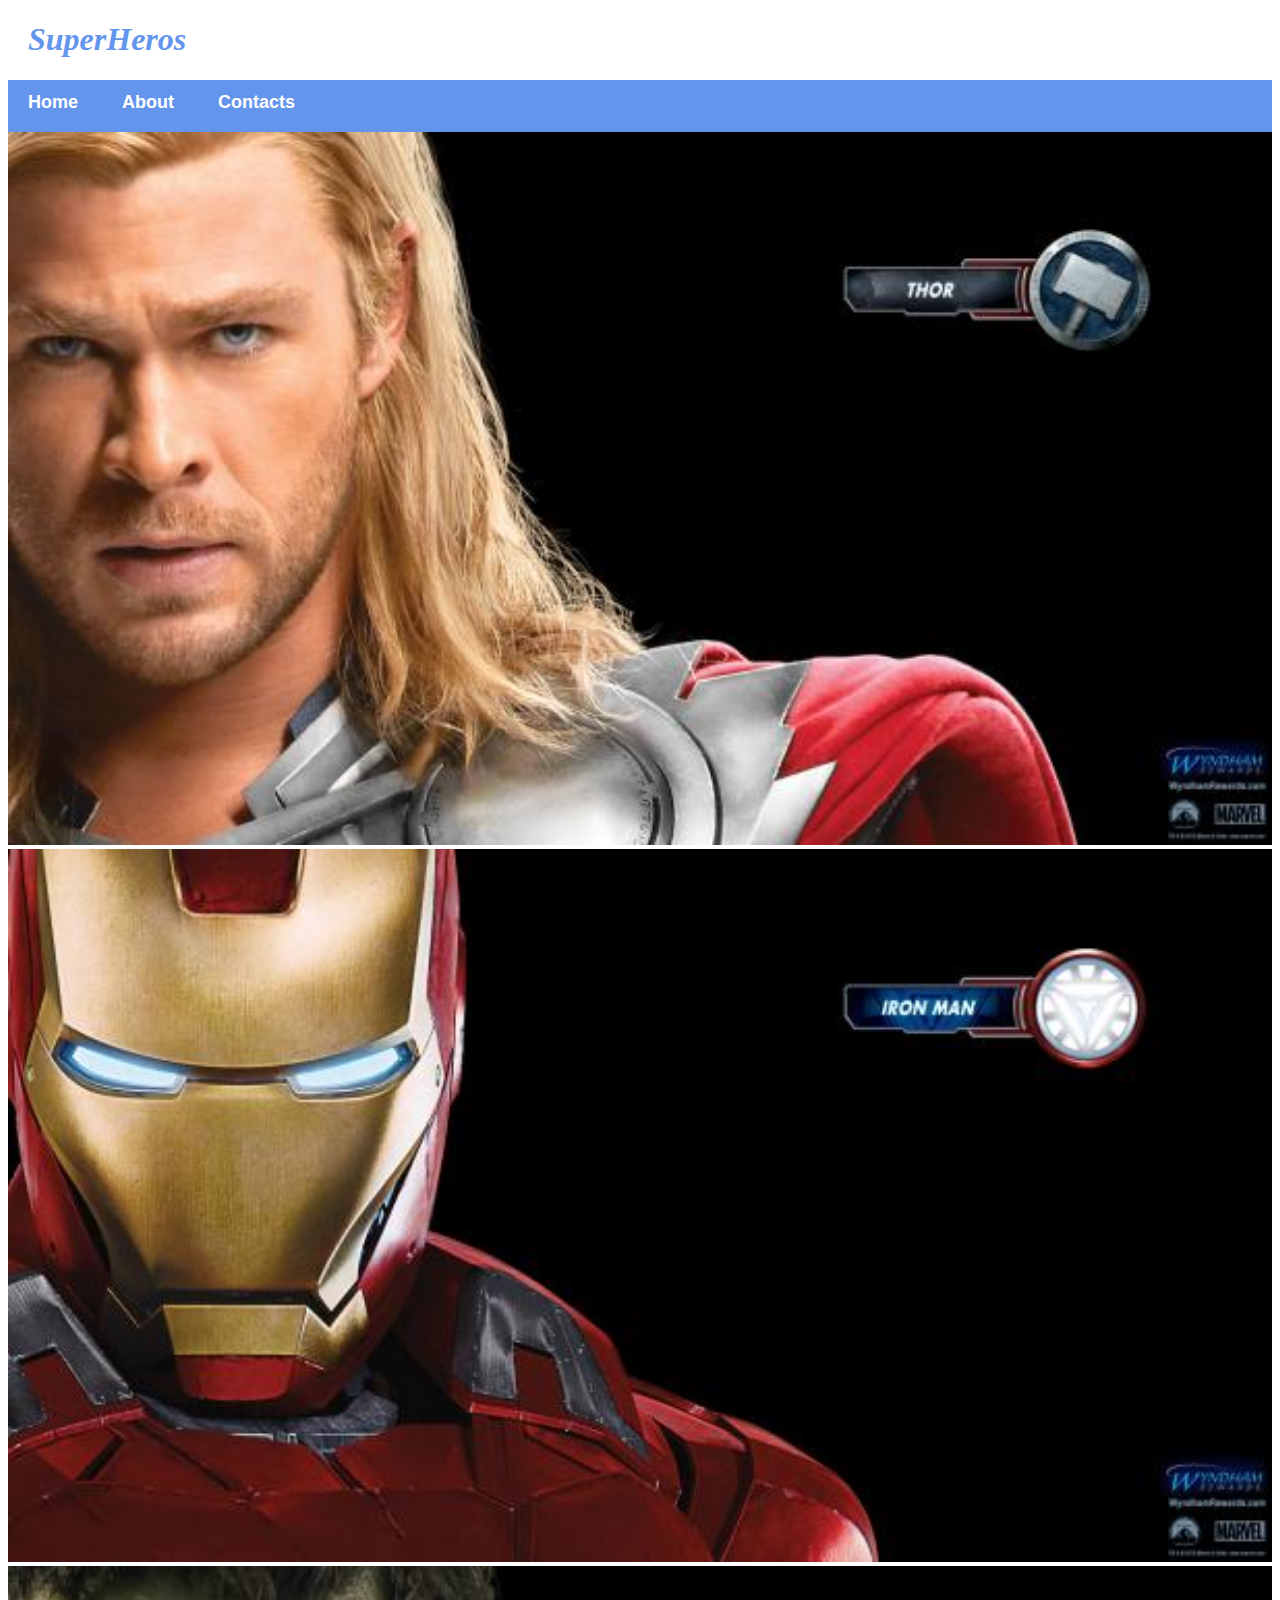
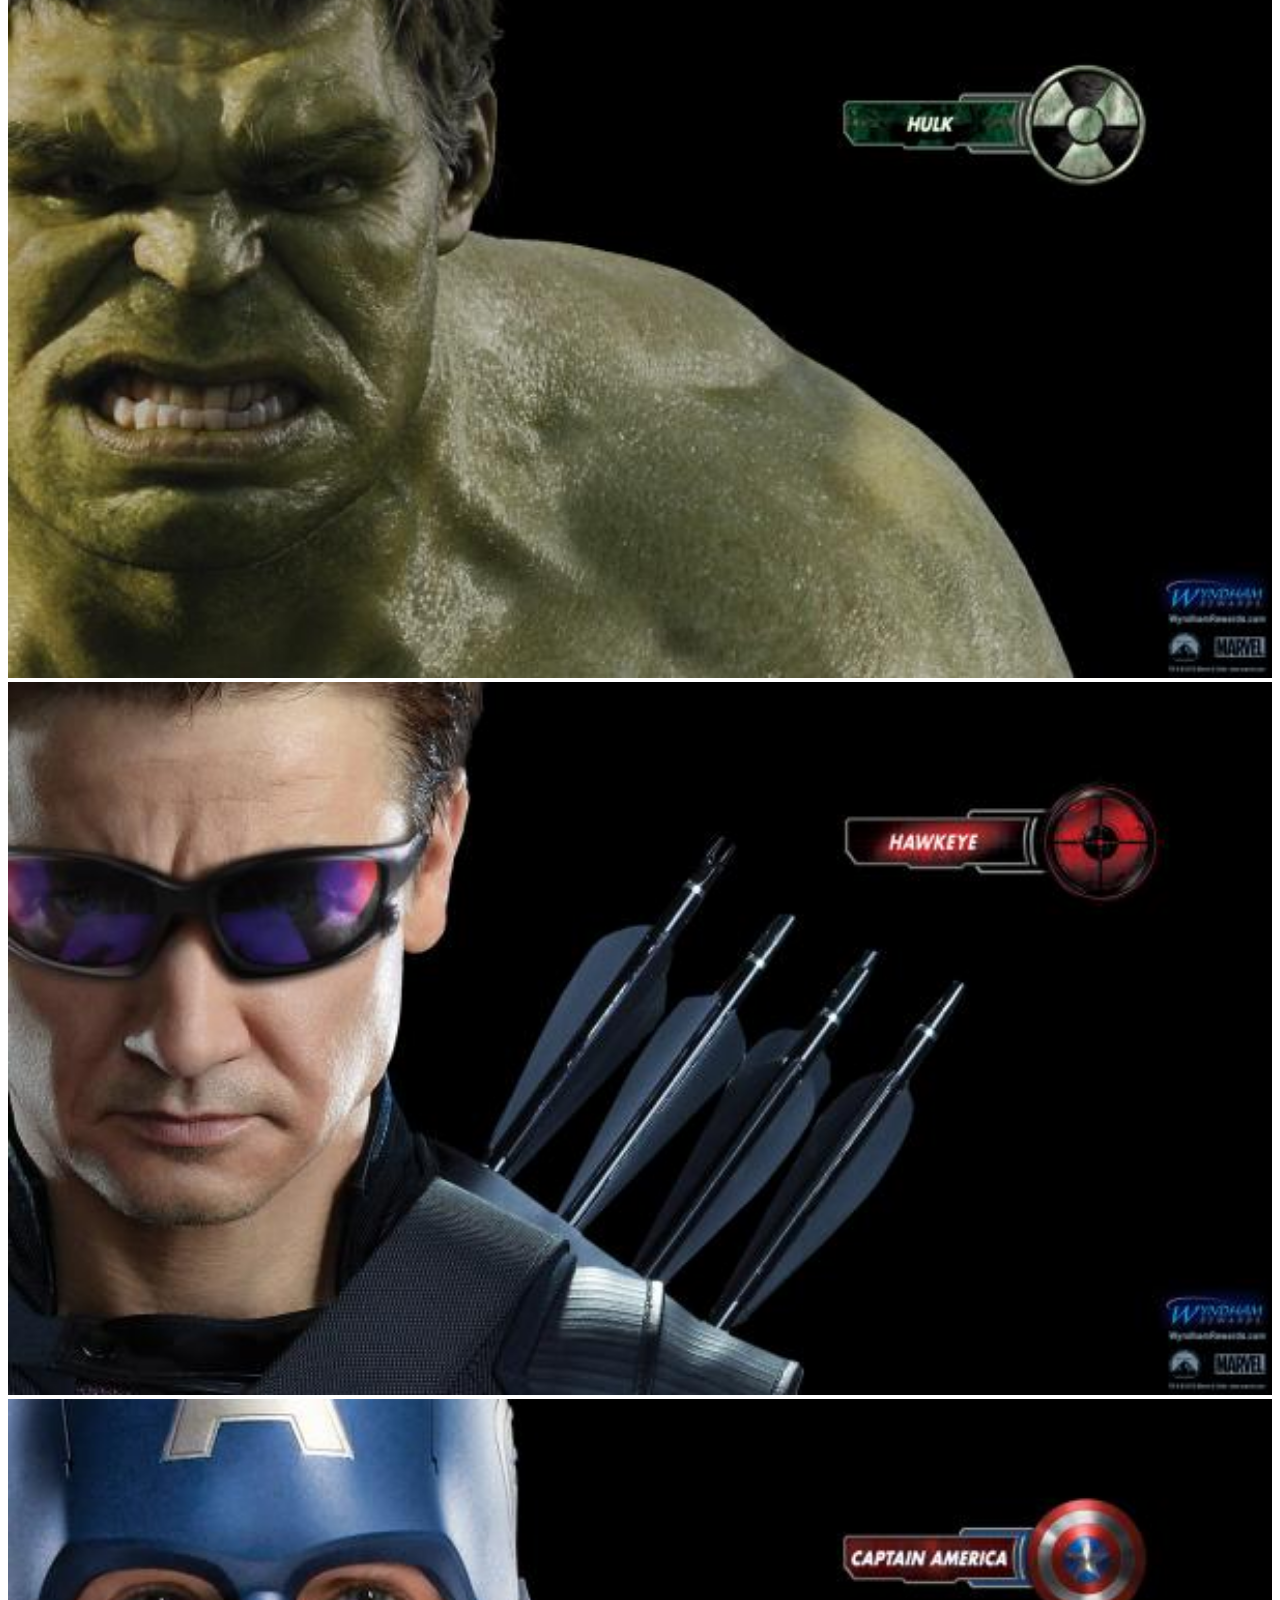
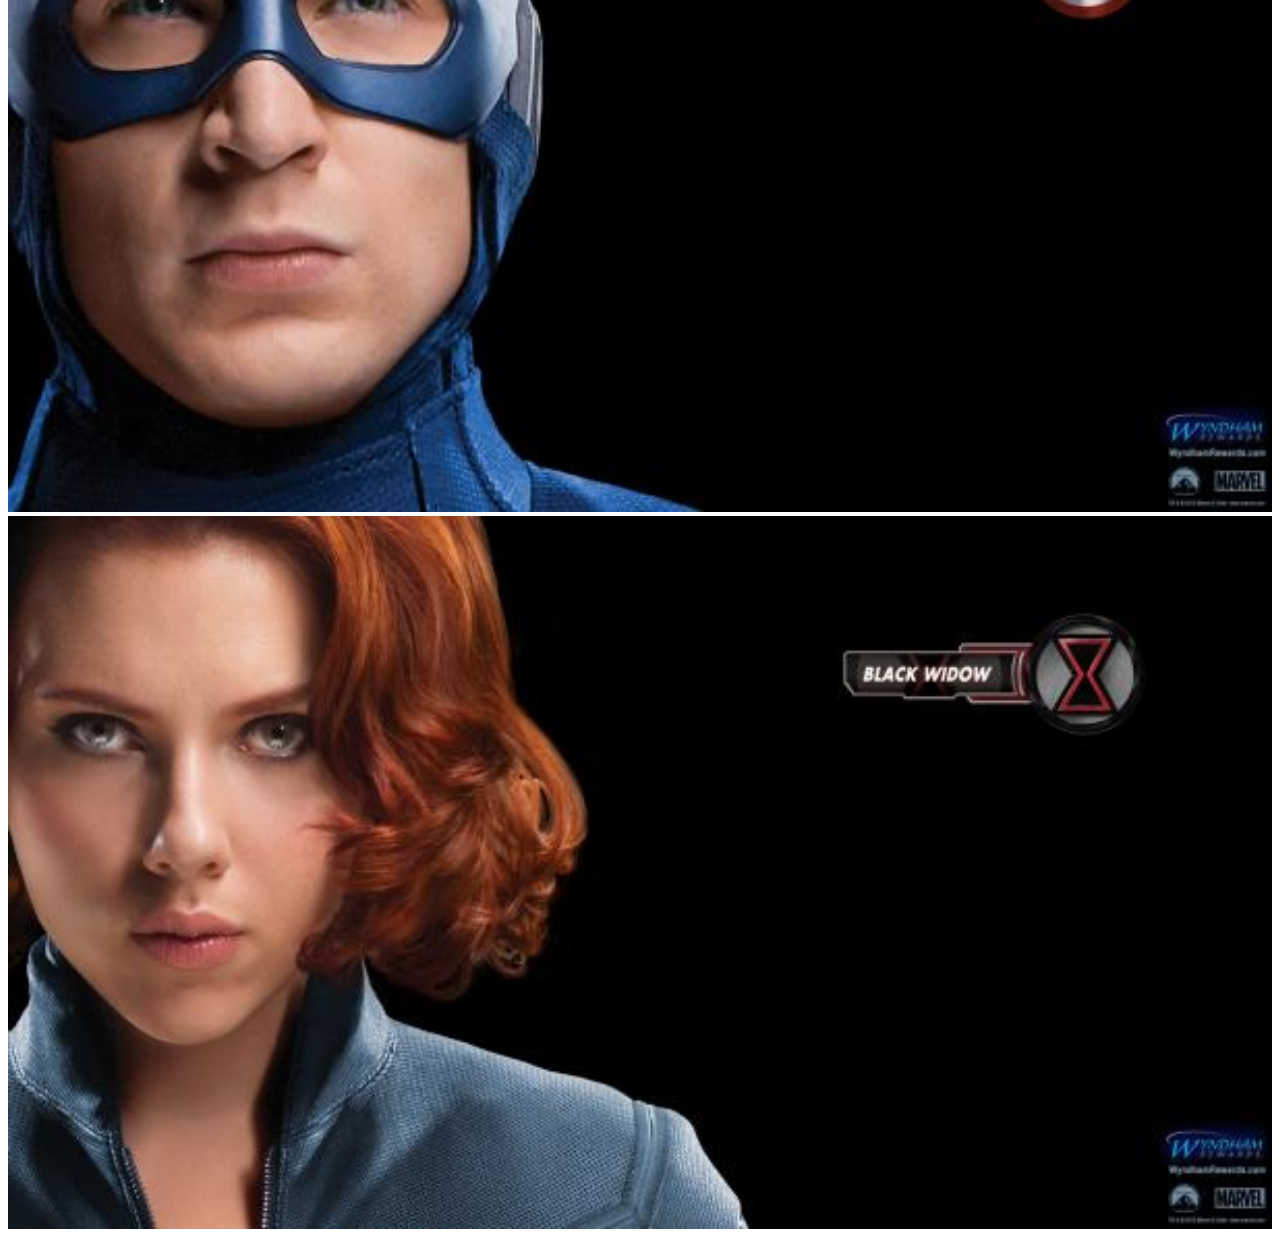
<file: index.html>
<!DOCTYPE html>
<html lang="en">
<head>
    <meta charset="UTF-8">
    <title>Superhero App</title>
    <link rel="stylesheet" href="style.css">
</head>
<body>
    <h1>SuperHeros</h1>
    <div id="menu">
        <a href="index.html">Home</a>
        <a href="about.html">About</a>
        <a href="contact.html">Contacts</a>
    </div>
    <div class="gallery">
        <a href="avenger-1.html"><img src="images/avengers_01.jpg"/></a>
        <a href="avenger-2.html"><img src="images/avengers_02.jpg"/></a>
        <a href="avenger-3.html"><img src="images/avengers_03.jpg"/></a>
        <a href="avenger-4.html"><img src="images/avengers_04.jpg"/></a>
        <a href="avenger-5.html"><img src="images/avengers_05.jpg"/></a>
        <a href="avenger-6.html"><img src="images/avengers_06.jpg"/></a>
    </div>
</body>
</html>
</file>
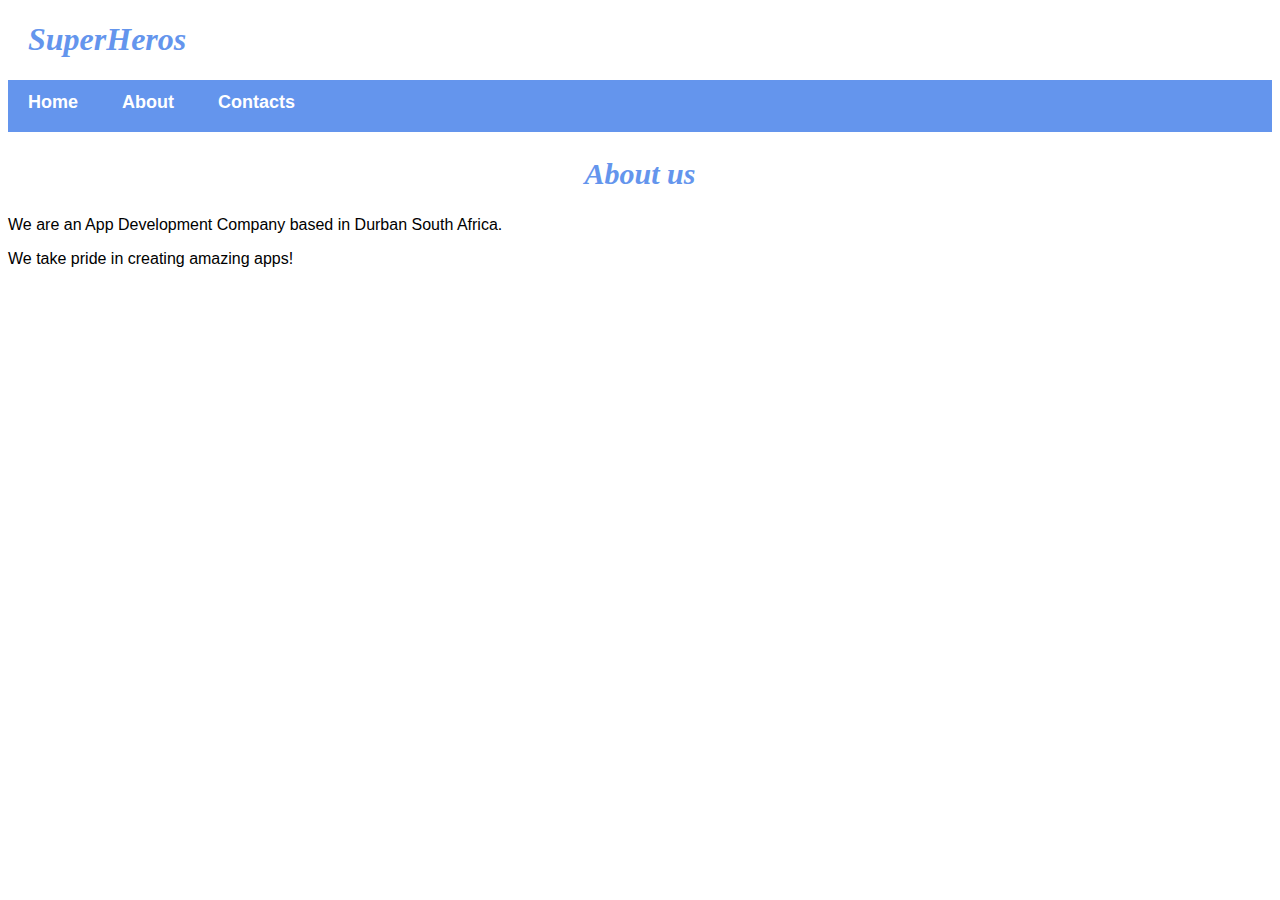
<file: about.html>
<!DOCTYPE html>
<html lang="en">
<head>
    <meta charset="UTF-8">
    <title>About</title>
    <link rel="stylesheet" href="style.css">
</head>
<body>
    <h1>SuperHeros</h1>
    <div id="menu">
        <a href="index.html">Home</a>
        <a href="about.html">About</a>
        <a href="contact.html">Contacts</a>
    </div>
    <h2>About us</h2>
    <p>We are an App Development Company based in Durban South Africa.</p>
       <p>We take pride in creating amazing apps!</p>
</body>
</html>
</file>
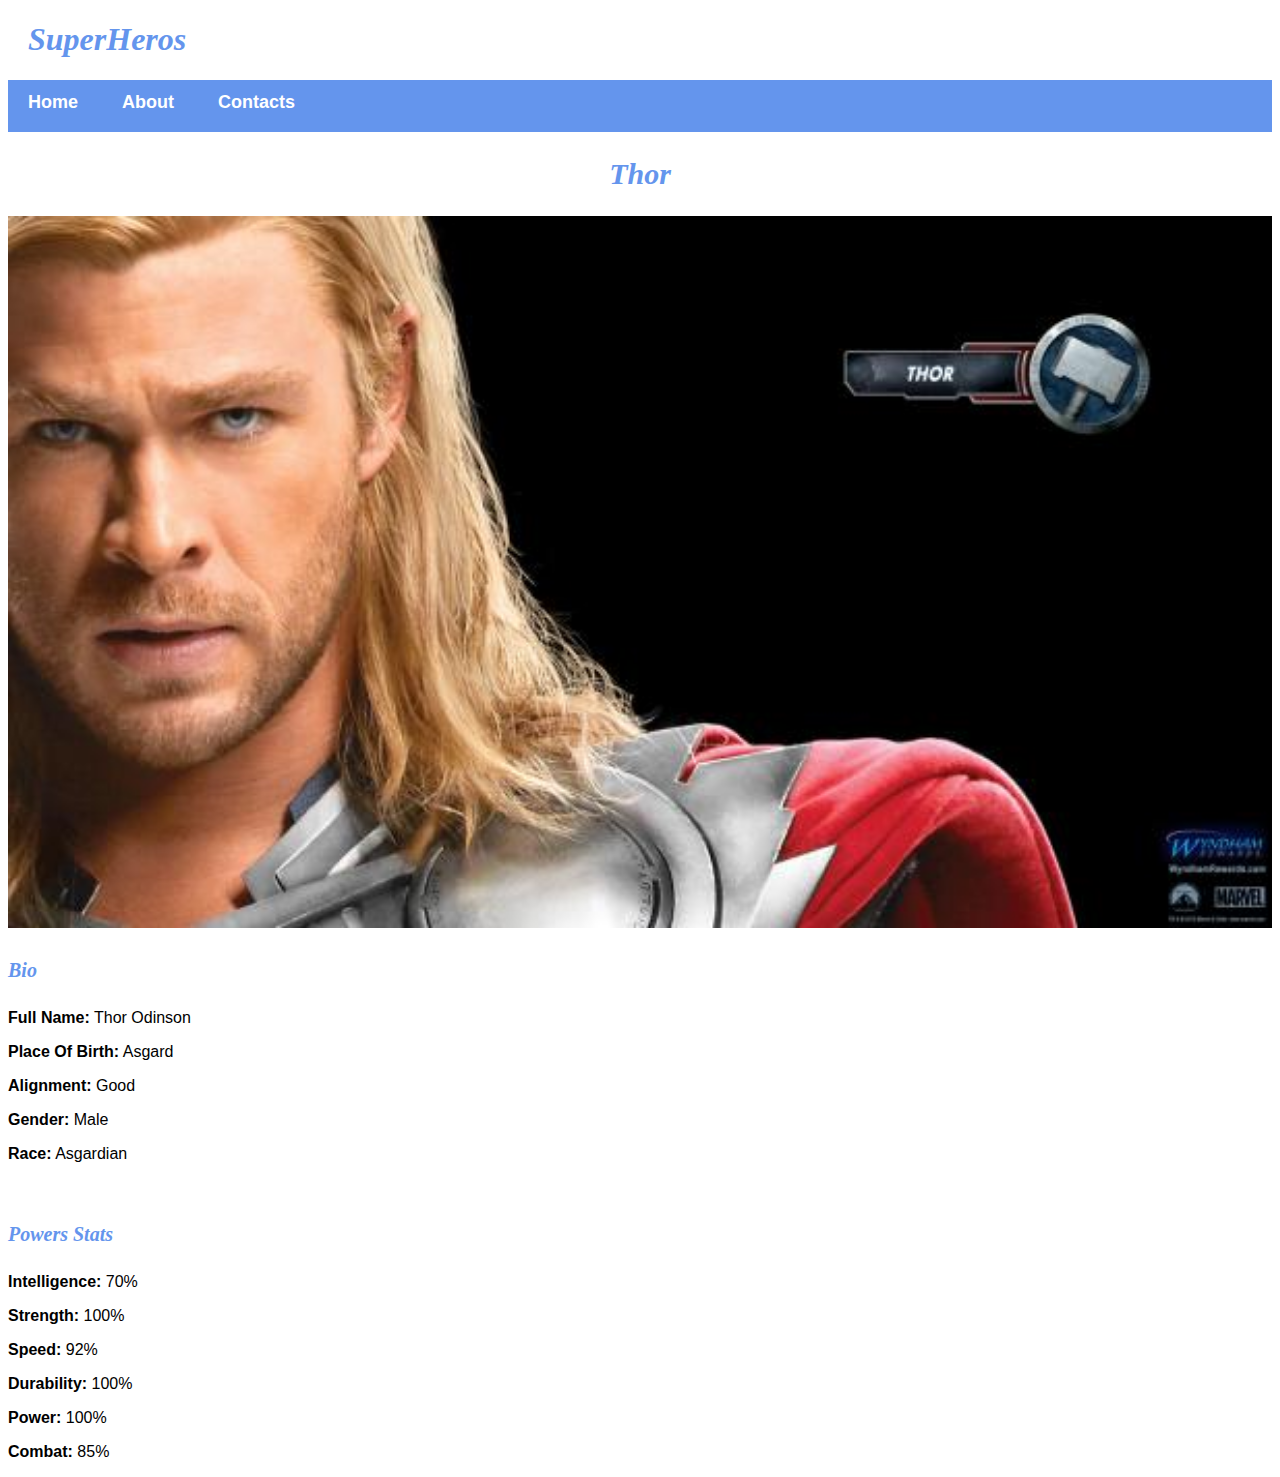
<file: avenger-1.html>
<!DOCTYPE html>
<html lang="en">
<head>
    <meta charset="UTF-8">
    <title>Thor</title>
    <link rel="stylesheet" href="style.css">
</head>
<body>
    <h1>SuperHeros</h1>
    <div id="menu">
        <a href="index.html">Home</a>
        <a href="about.html">About</a>
        <a href="contact.html">Contacts</a>
    </div>
    <h2>Thor</h2>
    <div class="gallery">
        <img src="images/avengers_01.jpg"/>
    </div> 
    <h4>Bio</h4>
    <p><b>Full Name:</b> Thor Odinson</p>
    <p><b>Place Of Birth:</b> Asgard</p>
    <p><b>Alignment:</b> Good</p>
    <p><b>Gender:</b> Male</p>
    <p><b>Race:</b> Asgardian</p>
    <br/>
    <h4>Powers Stats</h4>
    <p><b>Intelligence:</b> 70%</p>
    <p><b>Strength:</b> 100%</p>
    <p><b>Speed:</b> 92%</p>
    <p><b>Durability:</b> 100%</p>
    <p><b>Power:</b> 100%</p>
    <p><b>Combat:</b> 85%</p>
</body>
</html>
</file>
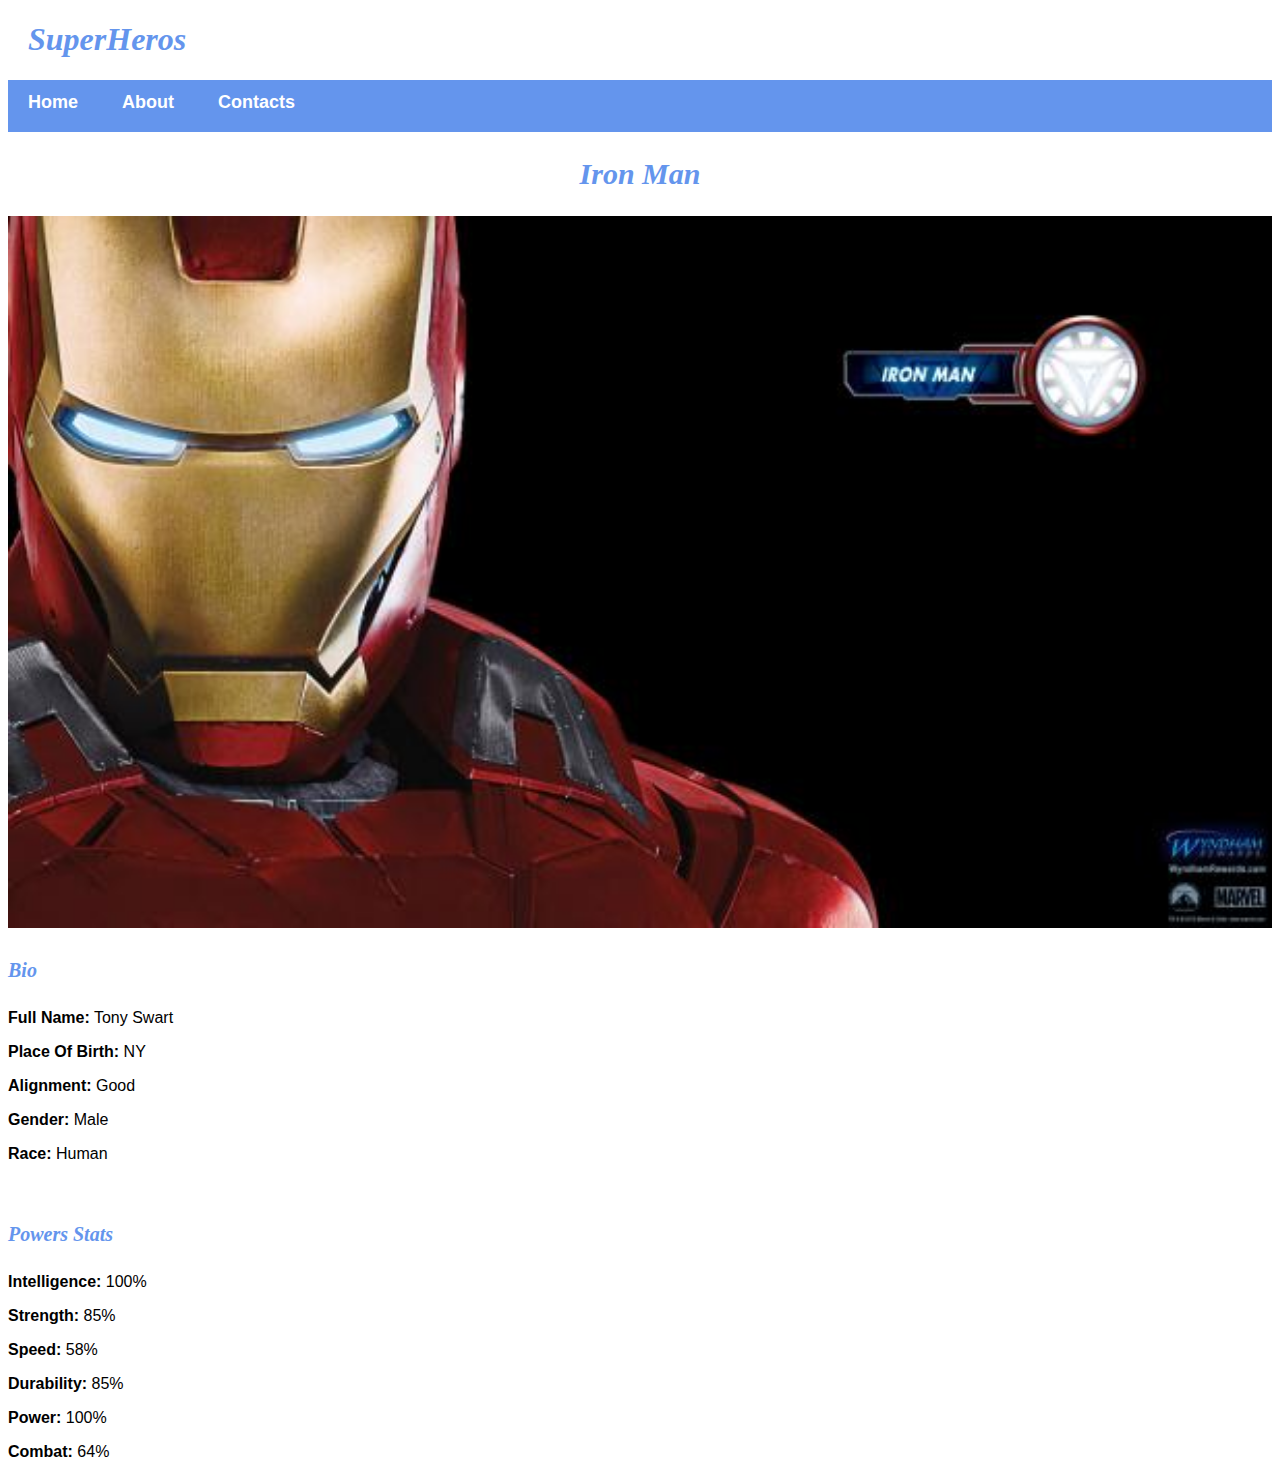
<file: avenger-2.html>
<!DOCTYPE html>
<html lang="en">
<head>
    <meta charset="UTF-8">
    <title>Iron Man</title>
    <link rel="stylesheet" href="style.css">
</head>
<body>
    <h1>SuperHeros</h1>
    <div id="menu">
        <a href="index.html">Home</a>
        <a href="about.html">About</a>
        <a href="contact.html">Contacts</a>
    </div>
    <h2>Iron Man</h2>
    <div class="gallery">
        <img src="images/avengers_02.jpg"/>
    </div> 
    <h4>Bio</h4>
    <p><b>Full Name:</b> Tony Swart</p>
    <p><b>Place Of Birth:</b> NY</p>
    <p><b>Alignment:</b> Good</p>
    <p><b>Gender:</b> Male</p>
    <p><b>Race:</b> Human</p>
    <br/>
    <h4>Powers Stats</h4>
    <p><b>Intelligence:</b> 100%</p>
    <p><b>Strength:</b> 85%</p>
    <p><b>Speed:</b> 58%</p>
    <p><b>Durability:</b> 85%</p>
    <p><b>Power:</b> 100%</p>
    <p><b>Combat:</b> 64%</p>
</body>
</html>
</file>
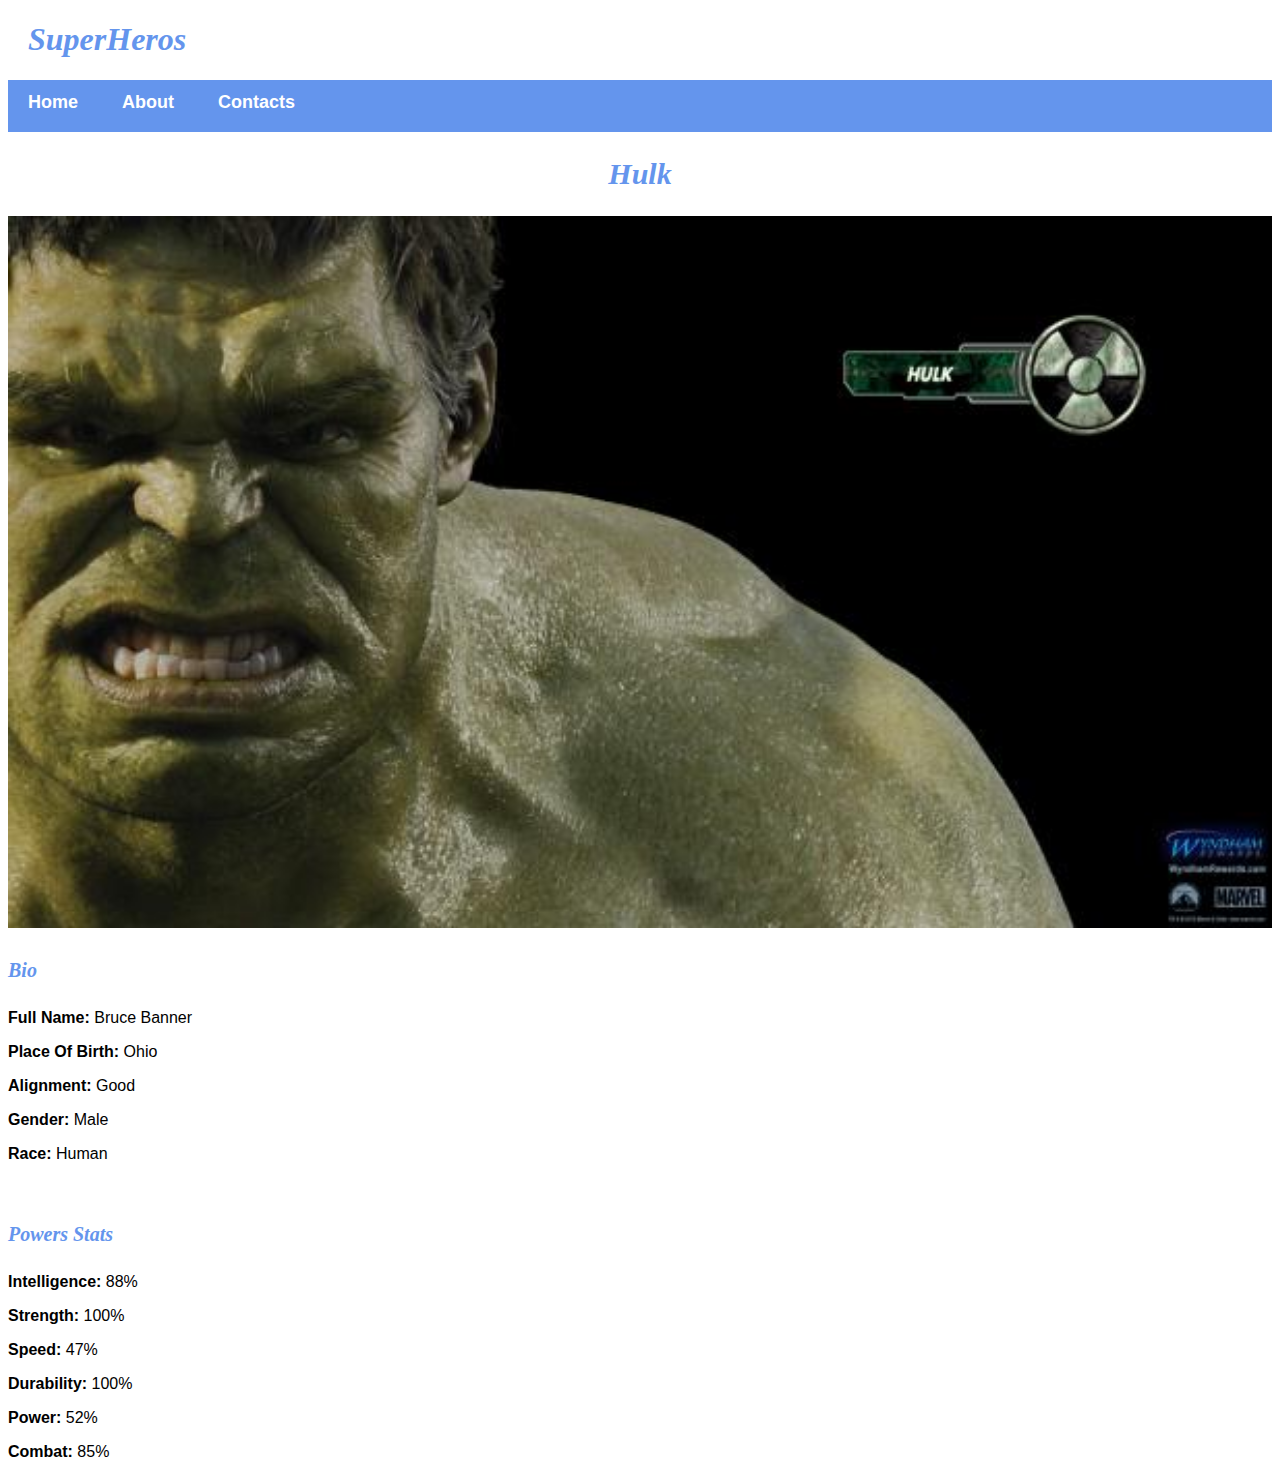
<file: avenger-3.html>
<!DOCTYPE html>
<html lang="en">
<head>
    <meta charset="UTF-8">
    <title>Hulk</title>
    <link rel="stylesheet" href="style.css">
</head>
<body>
    <h1>SuperHeros</h1>
    <div id="menu">
        <a href="index.html">Home</a>
        <a href="about.html">About</a>
        <a href="contact.html">Contacts</a>
    </div>
    <h2>Hulk</h2>
    <div class="gallery">
        <img src="images/avengers_03.jpg"/>
    </div> 
    <h4>Bio</h4>
    <p><b>Full Name:</b> Bruce Banner</p>
    <p><b>Place Of Birth:</b> Ohio</p>
    <p><b>Alignment:</b> Good</p>
    <p><b>Gender:</b> Male</p>
    <p><b>Race:</b> Human</p>
    <br/>
    <h4>Powers Stats</h4>
    <p><b>Intelligence:</b> 88%</p>
    <p><b>Strength:</b> 100%</p>
    <p><b>Speed:</b> 47%</p>
    <p><b>Durability:</b> 100%</p>
    <p><b>Power:</b> 52%</p>
    <p><b>Combat:</b> 85%</p>
</body>
</html>
</file>
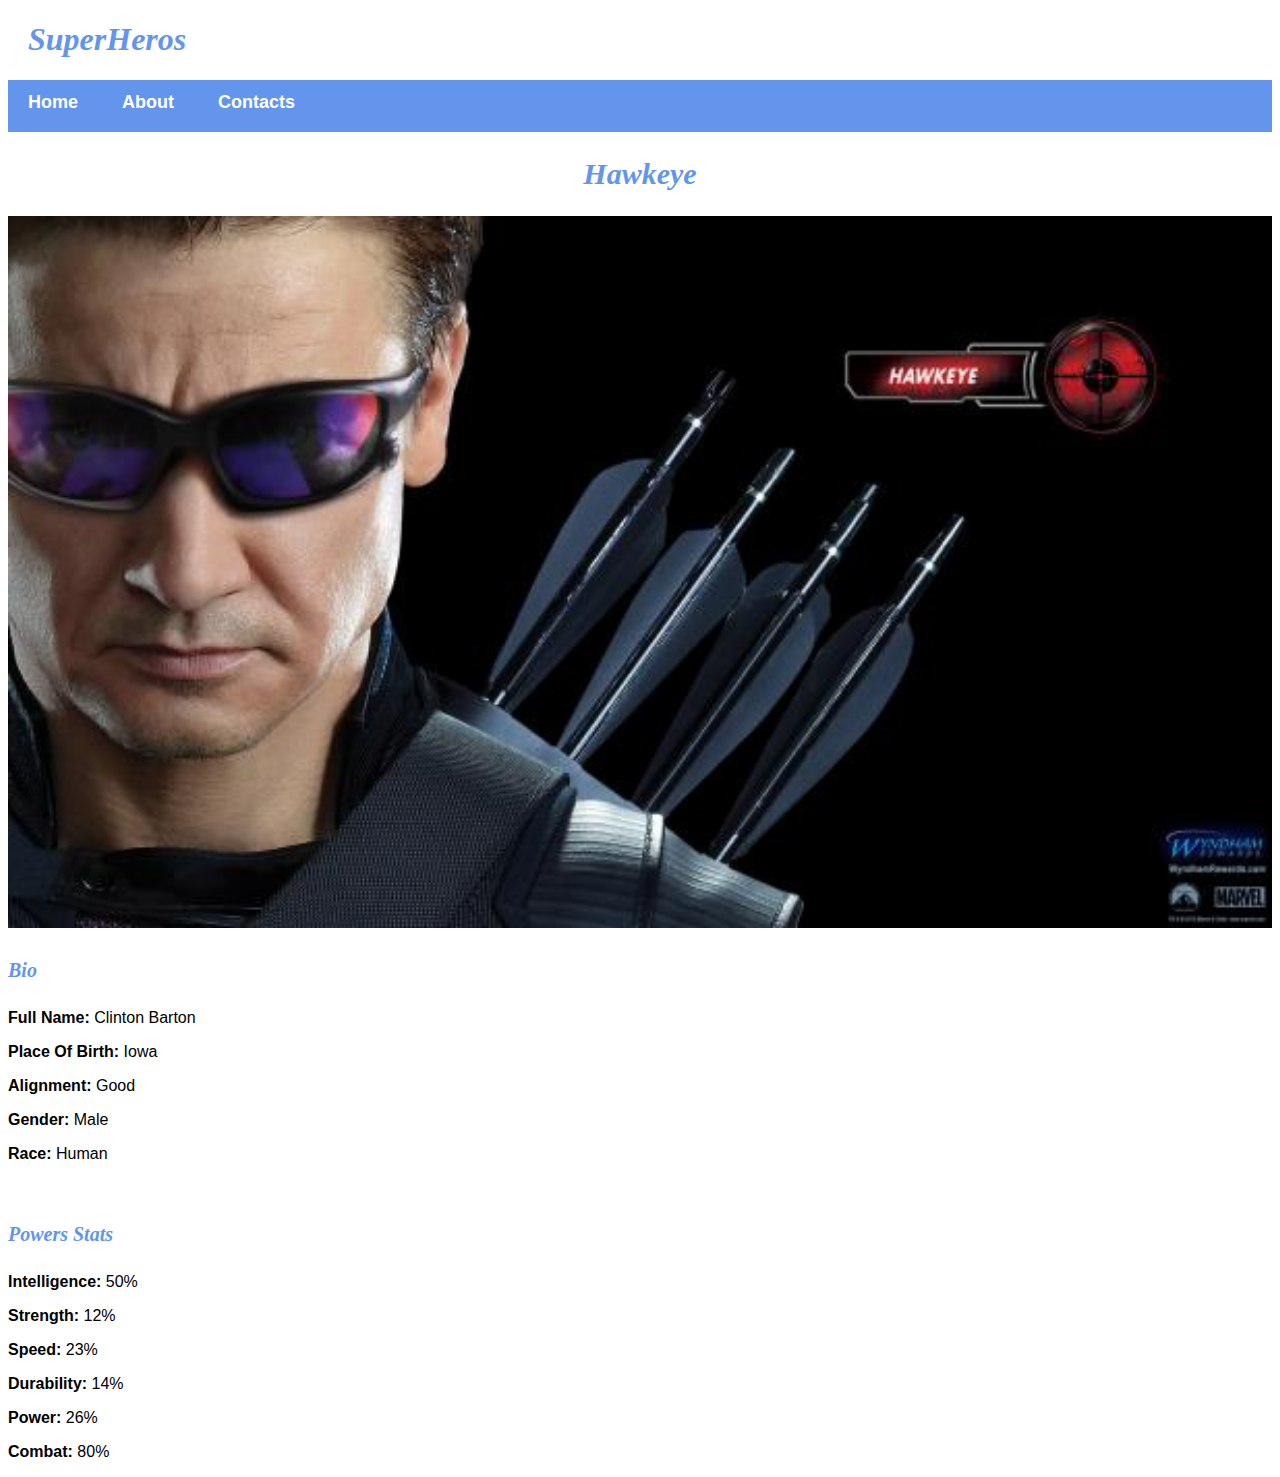
<file: avenger-4.html>
<!DOCTYPE html>
<html lang="en">
<head>
    <meta charset="UTF-8">
    <title>Hawkeye</title>
    <link rel="stylesheet" href="style.css">
</head>
<body>
    <h1>SuperHeros</h1>
    <div id="menu">
        <a href="index.html">Home</a>
        <a href="about.html">About</a>
        <a href="contact.html">Contacts</a>
    </div>
    <h2>Hawkeye</h2>
    <div class="gallery">
        <img src="images/avengers_04.jpg"/>
    </div> 
    <h4>Bio</h4>
    <p><b>Full Name:</b> Clinton Barton</p>
    <p><b>Place Of Birth:</b> Iowa</p>
    <p><b>Alignment:</b> Good</p>
    <p><b>Gender:</b> Male</p>
    <p><b>Race:</b> Human</p>
    <br/>
    <h4>Powers Stats</h4>
    <p><b>Intelligence:</b> 50%</p>
    <p><b>Strength:</b> 12%</p>
    <p><b>Speed:</b> 23%</p>
    <p><b>Durability:</b> 14%</p>
    <p><b>Power:</b> 26%</p>
    <p><b>Combat:</b> 80%</p>
</body>
</html>
</file>
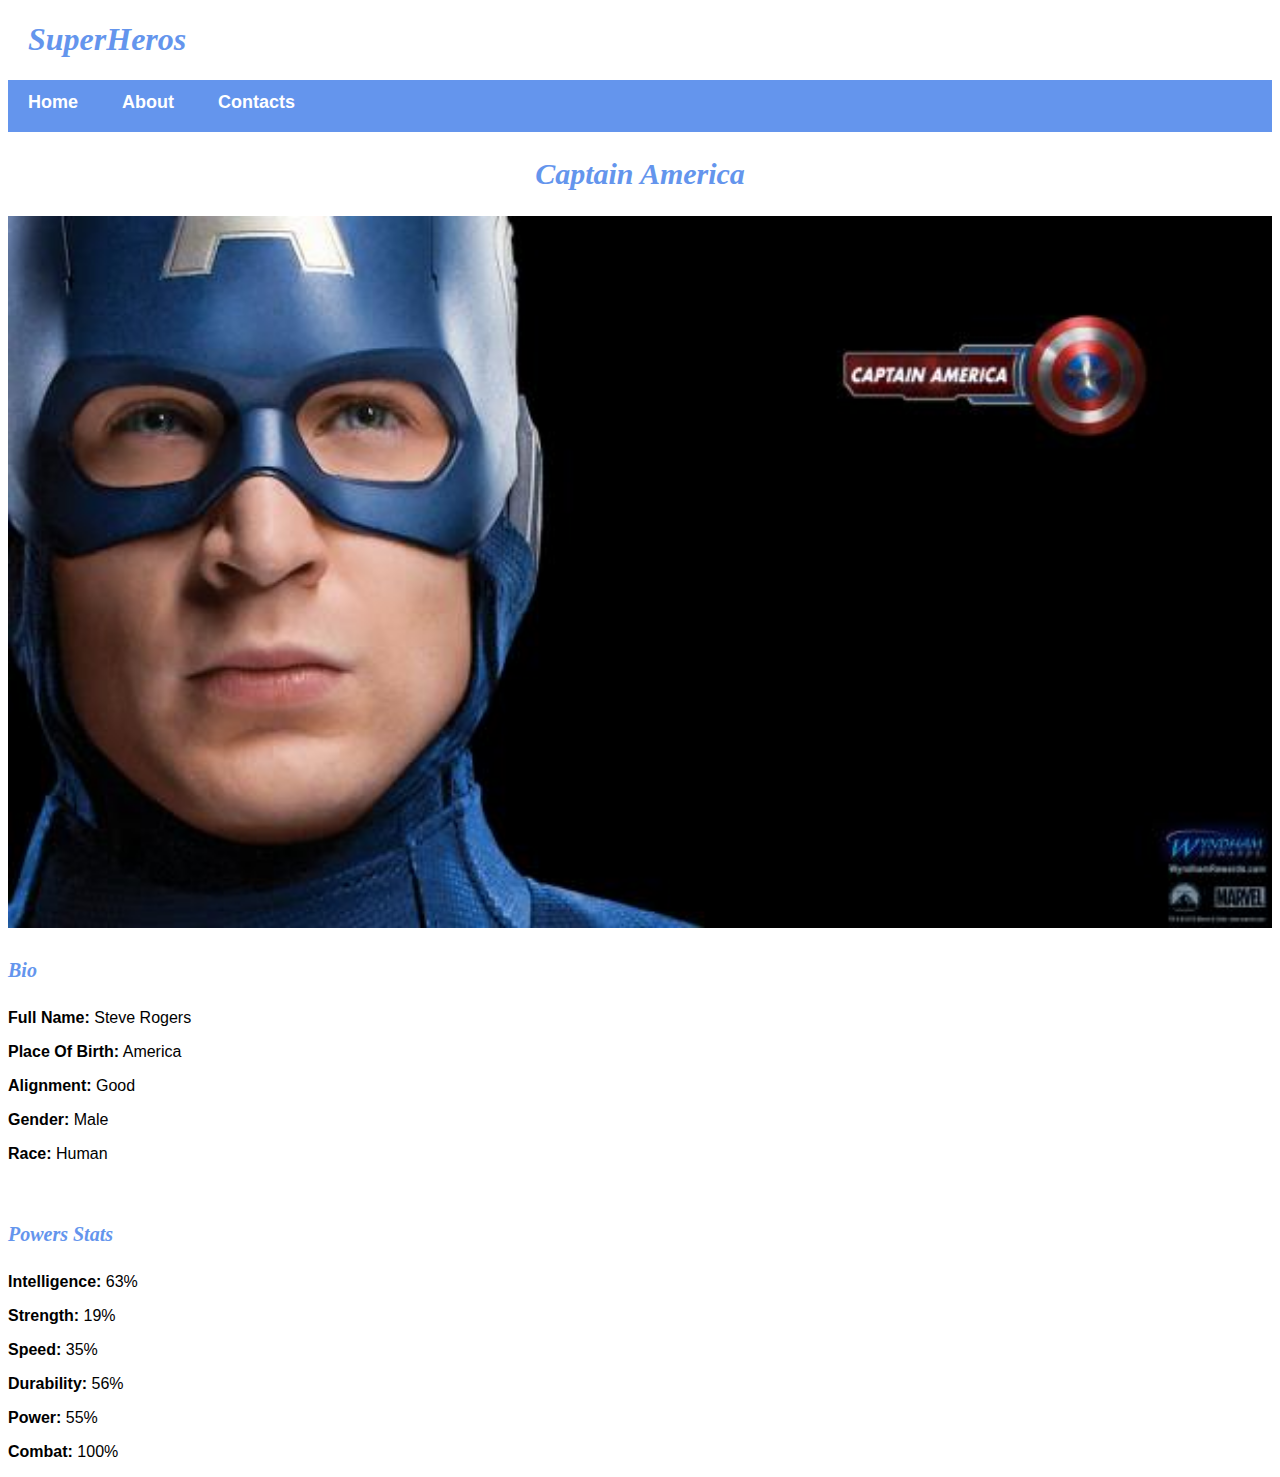
<file: avenger-5.html>
<!DOCTYPE html>
<html lang="en">
<head>
    <meta charset="UTF-8">
    <title>Captain America</title>
    <link rel="stylesheet" href="style.css">
</head>
<body>
    <h1>SuperHeros</h1>
    <div id="menu">
        <a href="index.html">Home</a>
        <a href="about.html">About</a>
        <a href="contact.html">Contacts</a>
    </div>
    <h2>Captain America</h2>
    <div class="gallery">
        <img src="images/avengers_05.jpg"/>
    </div> 
    <h4>Bio</h4>
    <p><b>Full Name:</b> Steve Rogers</p>
    <p><b>Place Of Birth:</b> America</p>
    <p><b>Alignment:</b> Good</p>
    <p><b>Gender:</b> Male</p>
    <p><b>Race:</b> Human</p>
    <br/>
    <h4>Powers Stats</h4>
    <p><b>Intelligence:</b> 63%</p>
    <p><b>Strength:</b> 19%</p>
    <p><b>Speed:</b> 35%</p>
    <p><b>Durability:</b> 56%</p>
    <p><b>Power:</b> 55%</p>
    <p><b>Combat:</b> 100%</p>
</body>
</html>
</file>
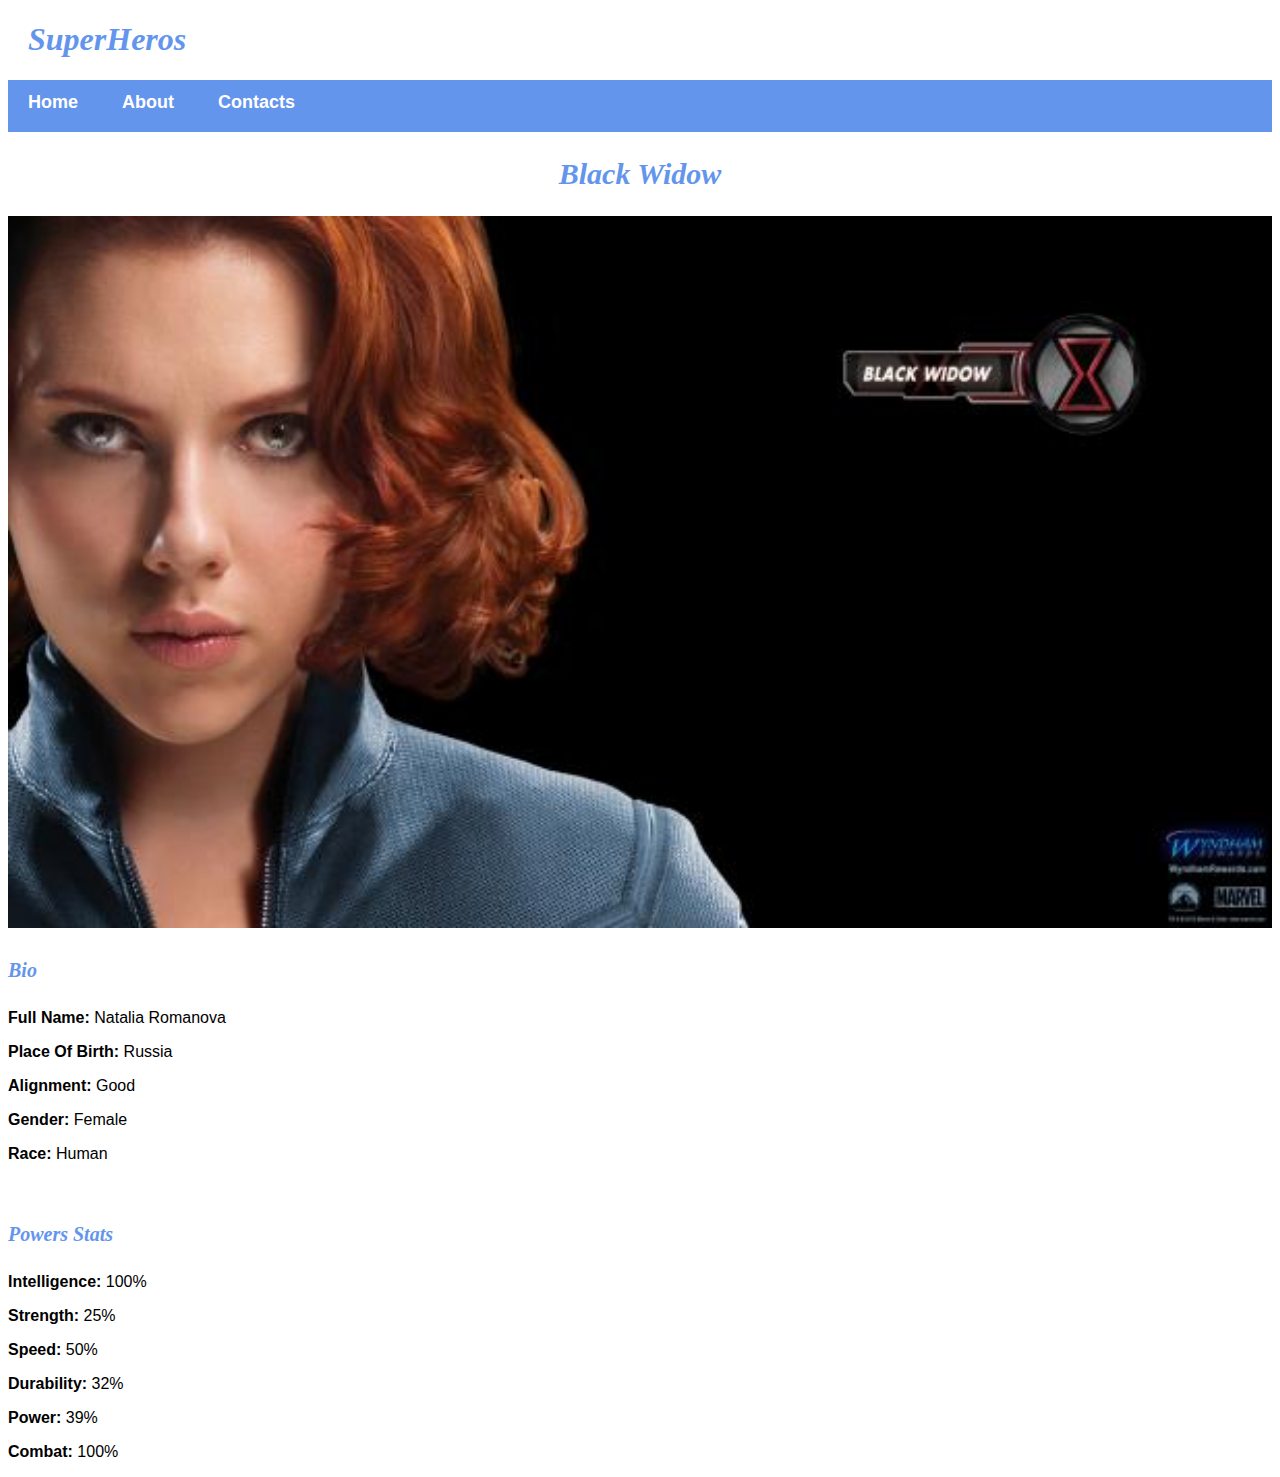
<file: avenger-6.html>
<!DOCTYPE html>
<html lang="en">
<head>
    <meta charset="UTF-8">
    <title>Black Widow</title>
    <link rel="stylesheet" href="style.css">
</head>
<body>
    <h1>SuperHeros</h1>
    <div id="menu">
        <a href="index.html">Home</a>
        <a href="about.html">About</a>
        <a href="contact.html">Contacts</a>
    </div>
    <h2>Black Widow</h2>
    <div class="gallery">
        <img src="images/avengers_06.jpg"/>
    </div> 
    <h4>Bio</h4>
    <p><b>Full Name:</b> Natalia Romanova</p>
    <p><b>Place Of Birth:</b> Russia</p>
    <p><b>Alignment:</b> Good</p>
    <p><b>Gender:</b> Female</p>
    <p><b>Race:</b> Human</p>
    <br/>
    <h4>Powers Stats</h4>
    <p><b>Intelligence:</b> 100%</p>
    <p><b>Strength:</b> 25%</p>
    <p><b>Speed:</b> 50%</p>
    <p><b>Durability:</b> 32%</p>
    <p><b>Power:</b> 39%</p>
    <p><b>Combat:</b> 100%</p>
</body>
</html>
</file>
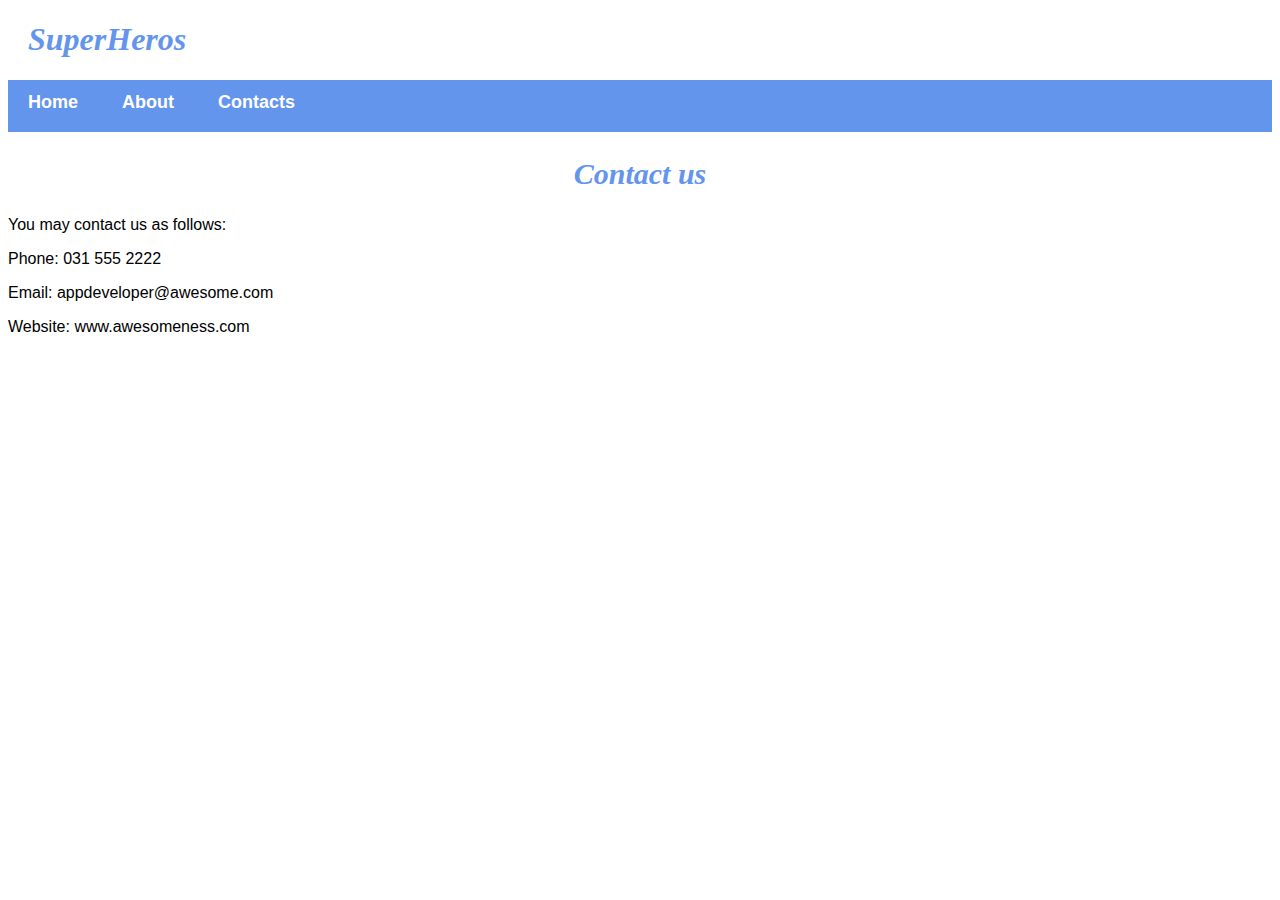
<file: contact.html>
<!DOCTYPE html>
<html lang="en">
<head>
    <meta charset="UTF-8">
    <title>Contact</title>
    <link rel="stylesheet" href="style.css">
</head>
<body>
    <h1>SuperHeros</h1>
    <div id="menu">
        <a href="index.html">Home</a>
        <a href="about.html">About</a>
        <a href="contact.html">Contacts</a>
    </div>
    <h2>Contact us</h2>
    <p>You may contact us as follows:</p>
    <p>Phone: 031 555 2222</p>
    <p>Email: appdeveloper@awesome.com</p>
    <p>Website: www.awesomeness.com</p>
</body>
</html>
</file>
<file: style.css>
.gallery img{
    width: 100%;
}

h1{
    font-family: impact, fantasy;
    font-size: 32px;
    font-style: italic;
    color: cornflowerblue;
    padding-left: 20px;
}

h2{
    font-family: impact, fantasy;
    font-style: italic;
    text-align: center;
    font-size: 30px;
    color: cornflowerblue;
}

h4{
    font-family: impact, fantasy;
    font-size: 20px;
    font-style: italic;
    color: cornflowerblue;
}

p{
    font-family: Helvetica, sans-serif;
}

#menu{
    background-color: cornflowerblue;
    width: 100%;
    height: 40px;
    padding-top: 12px;
}

#menu a{
    color: #ffffff;
    font-family: Helvetica, sans-serif;
    font-size: 18px;
    text-decoration: none;
    font-weight: 800;
    padding-left: 20px;
    padding-right: 20px;
}

#menu a:hover{
    color: #5077bd;
}
</file>
